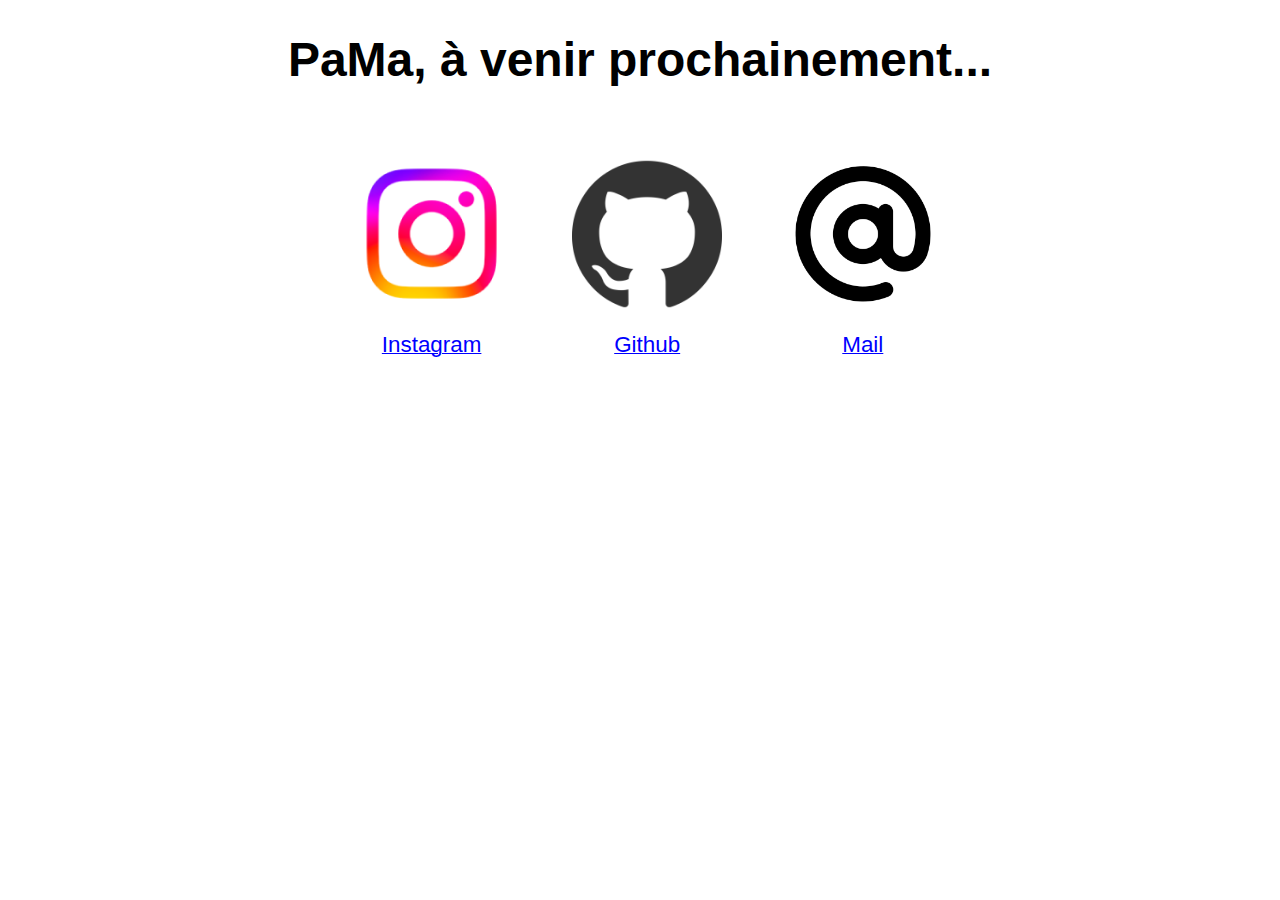
<file: index.html>
<!DOCTYPE html>
<html lang="fr">
    <head>
        <meta charset="utf-8">
        <title>PaMa</title>
        <link rel="icon" type="image/x-icon" href="images/icon-colour.svg">
        <link rel="stylesheet" media="all" href="stylesheet/home.css">
    </head>
    <body>
        <main class="main-body">
            <h1 class="title">PaMa, à venir prochainement...</h1>
            <div class="container">
                <a class="link-div" href="https://www.instagram.com/pama_security/" target="_blank">
                    <img class="logo" src="images/instagram.png">
                    <p class="name">Instagram</p>
                </a>
                <a class="link-div" href="https://github.com/PaMaSecurity" target="_blank">
                    <img class="logo" src="images/github.png">
                    <p class="name">Github</p>
                </a>
                <a class="link-div" href="mailto:pama.rh@outlook.com" target="_blank">
                    <img class="logo" src="images/mail.png">
                    <p class="name">Mail</p>
                </a>
            </div>
        </main>
    </body>
</html>
</file>
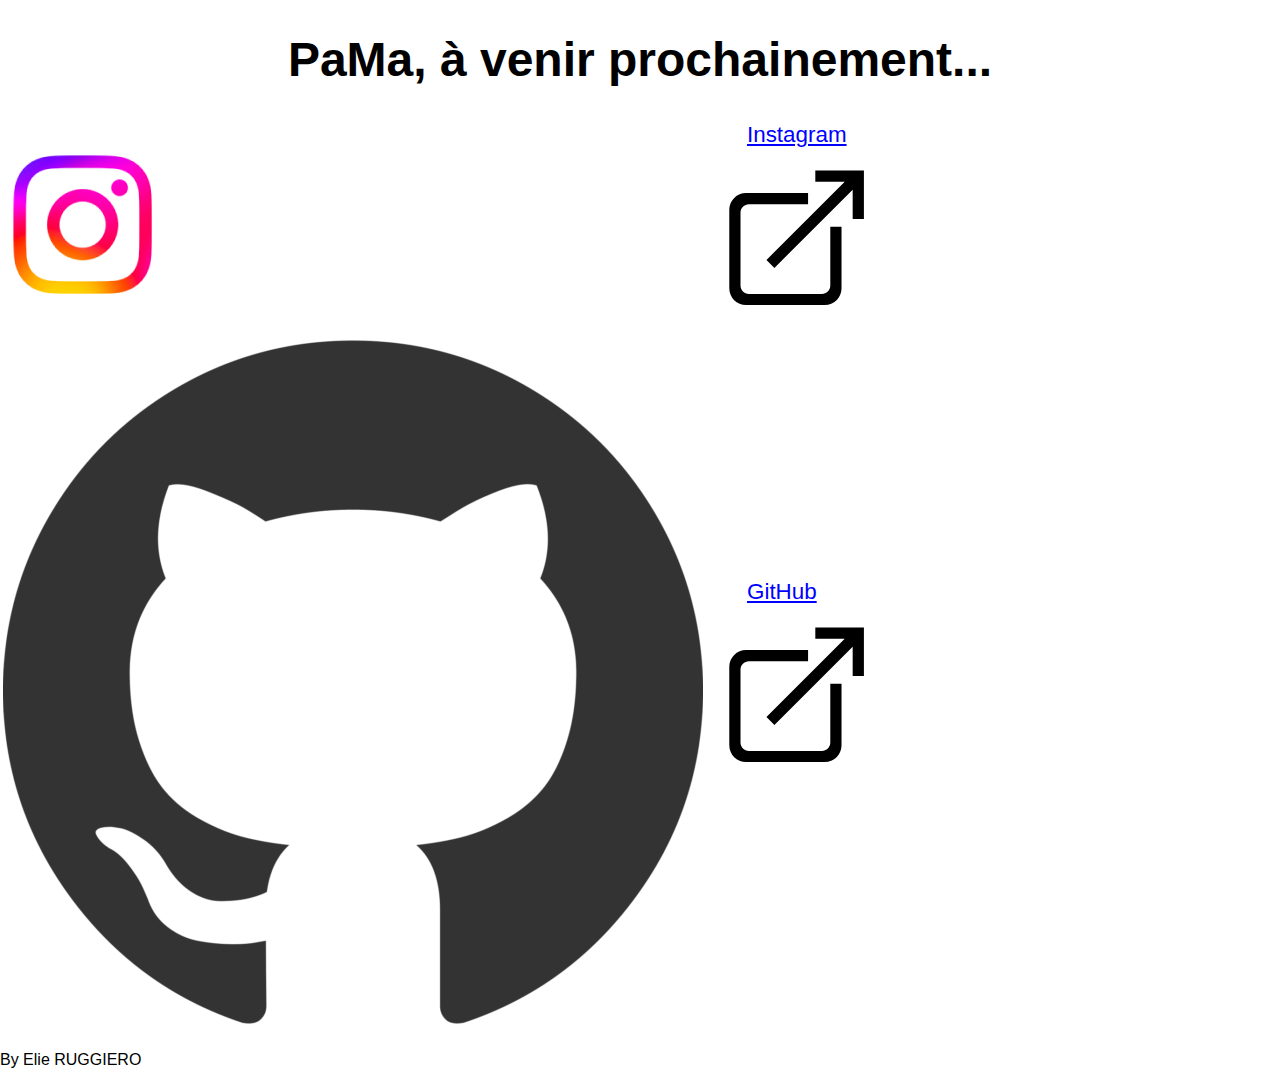
<file: home.html>
<!DOCTYPE html>
<html lang="fr">
    <head>
        <meta charset="utf-8">
        <title>PaMa</title>
        <link rel="icon" type="image/x-icon" href="images/icon-colour.svg">
        <link rel="stylesheet" media="all" href="stylesheet/home.css">
    </head>
    <body>
        <main class="main-body">
            <h1 class="title">PaMa, à venir prochainement...</h1>
            <table class="linkbox">
                <tr>
                    <td class="item">
                        <img class="logo" src="images/instagram.png">
                    </td>
                    <td class="item">
                        <a class="link" target="_blank" href="https://www.instagram.com/pama_security/">
                            Instagram<svg class="external-link-logo" viewBox="0 0 64 64">
                                <path d="M36.026,20.058l-21.092,0c-1.65,0 -2.989,1.339 -2.989,2.989l0,25.964c0,1.65 1.339,2.989 2.989,2.989l26.024,0c1.65,0 2.989,-1.339 2.989,-2.989l0,-20.953l3.999,0l0,21.948c0,3.308 -2.686,5.994 -5.995,5.995l-28.01,0c-3.309,0 -5.995,-2.687 -5.995,-5.995l0,-27.954c0,-3.309 2.686,-5.995 5.995,-5.995l22.085,0l0,4.001Z"/>
                                <path d="M55.925,25.32l-4.005,0l0,-10.481l-27.894,27.893l-2.832,-2.832l27.895,-27.895l-10.484,0l0,-4.005l17.318,0l0.002,0.001l0,17.319Z"/>
                            </svg>
                        </a>
                    </td>
                </tr>
                <tr>
                    <td class="item">
                        <img class="logo" src="images/github.png">
                    </td>
                    <td class="item">
                        <a class="link" target="_blank" href="https://github.com/PaMaSecurity">
                            GitHub<svg class="external-link-logo" viewBox="0 0 64 64">
                                <path d="M36.026,20.058l-21.092,0c-1.65,0 -2.989,1.339 -2.989,2.989l0,25.964c0,1.65 1.339,2.989 2.989,2.989l26.024,0c1.65,0 2.989,-1.339 2.989,-2.989l0,-20.953l3.999,0l0,21.948c0,3.308 -2.686,5.994 -5.995,5.995l-28.01,0c-3.309,0 -5.995,-2.687 -5.995,-5.995l0,-27.954c0,-3.309 2.686,-5.995 5.995,-5.995l22.085,0l0,4.001Z"/>
                                <path d="M55.925,25.32l-4.005,0l0,-10.481l-27.894,27.893l-2.832,-2.832l27.895,-27.895l-10.484,0l0,-4.005l17.318,0l0.002,0.001l0,17.319Z"/>
                            </svg>
                        </a>
                    </td>
                </tr>
            </table>
        </main>
        <p class="credits">By Elie RUGGIERO</p>
    </body>
</html>
</file>
<file: stylesheet/home.css>
body {
	margin: 0;
	font-family: 'Noto Sans', sans-serif;
}

.main-body {
	display: block;
	text-align: center;
}

.linkbox {
	display: flexbox;
	position: relative;
	text-align: right;
	vertical-align: middle;
}

.linkbox .item {
	text-align: left;
}

.title {
	font-size: 3rem;
}

.linkbox .logo {
	vertical-align: middle;
}

.linkbox .link {
	text-decoration: underline;
}

.linkbox .link .external-link-logo {
	padding: 0;
	vertical-align: middle;
}

.link-div {
	display: flex;
	flex-direction: column;
	width: 150px;
	margin-right: 2vw;
	transition: transform 0.2s;
}

a {
	text-decoration: 1px underline;
	font-size: 1.4rem;
	margin: 2.5rem;
	color: blue;
}

.link-div img {
	width: 150px
}

.container{
	display: flex;
	flex-direction: row;
	align-items: center;
	display: flex;
	justify-content: center;
	/* margin: auto; */
	width: 50%;
	margin: 0 auto;
}
</file>
